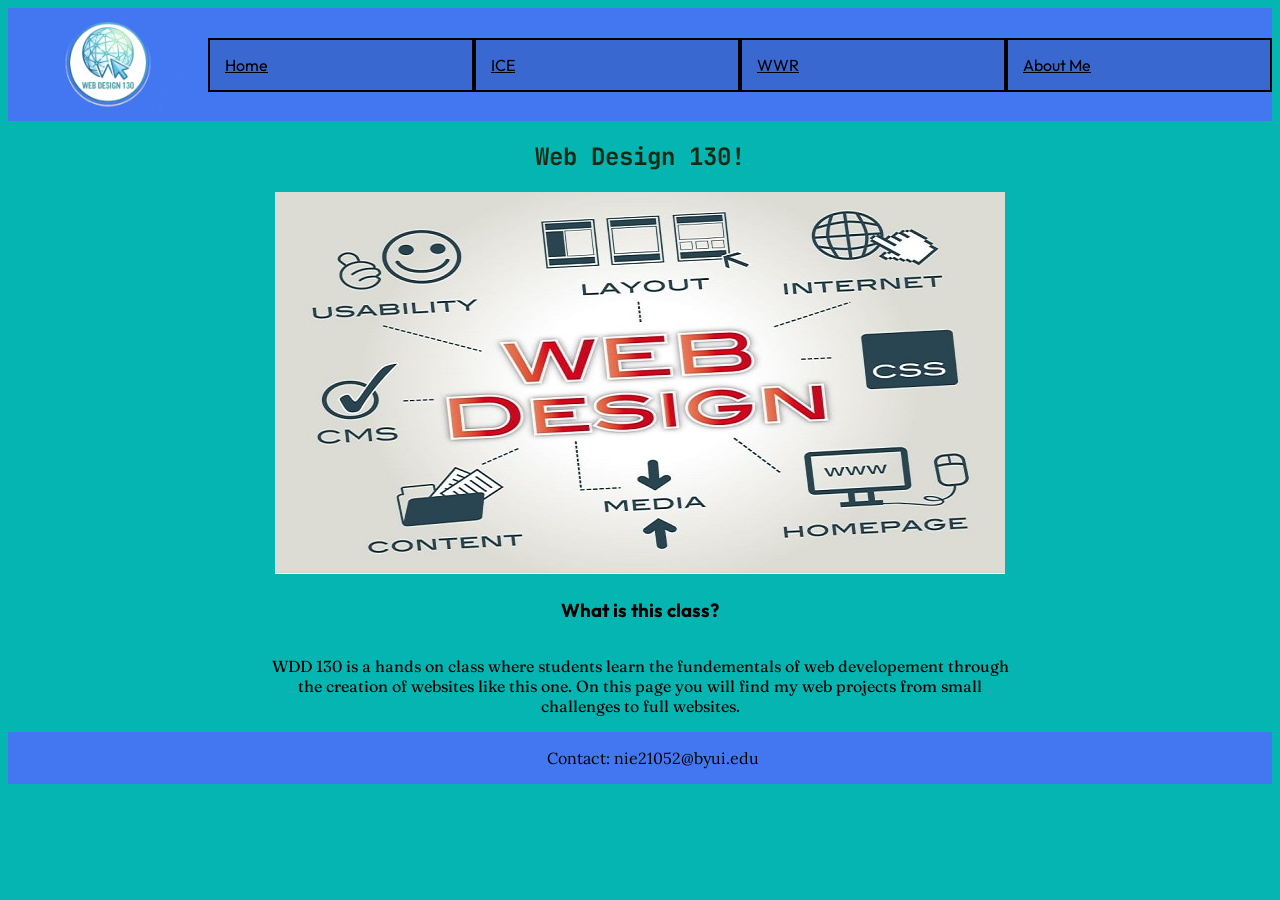
<file: index.html>
<!DOCTYPE html>
<html lang="en">
<head>
    <meta charset="UTF-8">
    <meta name="viewport" content="width=device-width, initial-scale=1.0">
    <title>Portal Page</title>
    <link rel="stylesheet" href="styles/style.css">
</head>
<body>
<div id="content">
    <header>
        <a href="index.html" id="logo_link">
            <img class="logo" src="images/Gemini_Generated_Image_52o63k52o63k52o6.png" alt="Logo">
        </a>
        <nav>
            <a href="index.html" class="nt">Home</a>
            <a href="ice.html" class="nt">ICE</a>
            <a href="wwr" class="nt">WWR</a>
            <a href="about" class="nt">About Me</a>
        </nav>
    </header>
        <div id="hero">
            <section id="hero-msg">
                <h1 class="home-title">Web Design 130!</h1>
            <div id="hero-box">
                <img id="hero-img" src="images/wdd_hero.jpg" alt="informative web design image">
            </div>
        </div>
<main class="home">
    <section class="msg">
        <h3>What is this class?</h3>
        <p id="text1">WDD 130 is a hands on class where students learn the fundementals of web developement through the creation of websites like this one. On this page you will find my web projects from small challenges to full websites.</p>
    </section>
</main> 
<footer>
    <p id="footer">Contact: nie21052@byui.edu</p>
</footer>       
</div> 
</body>
</html>
</file>
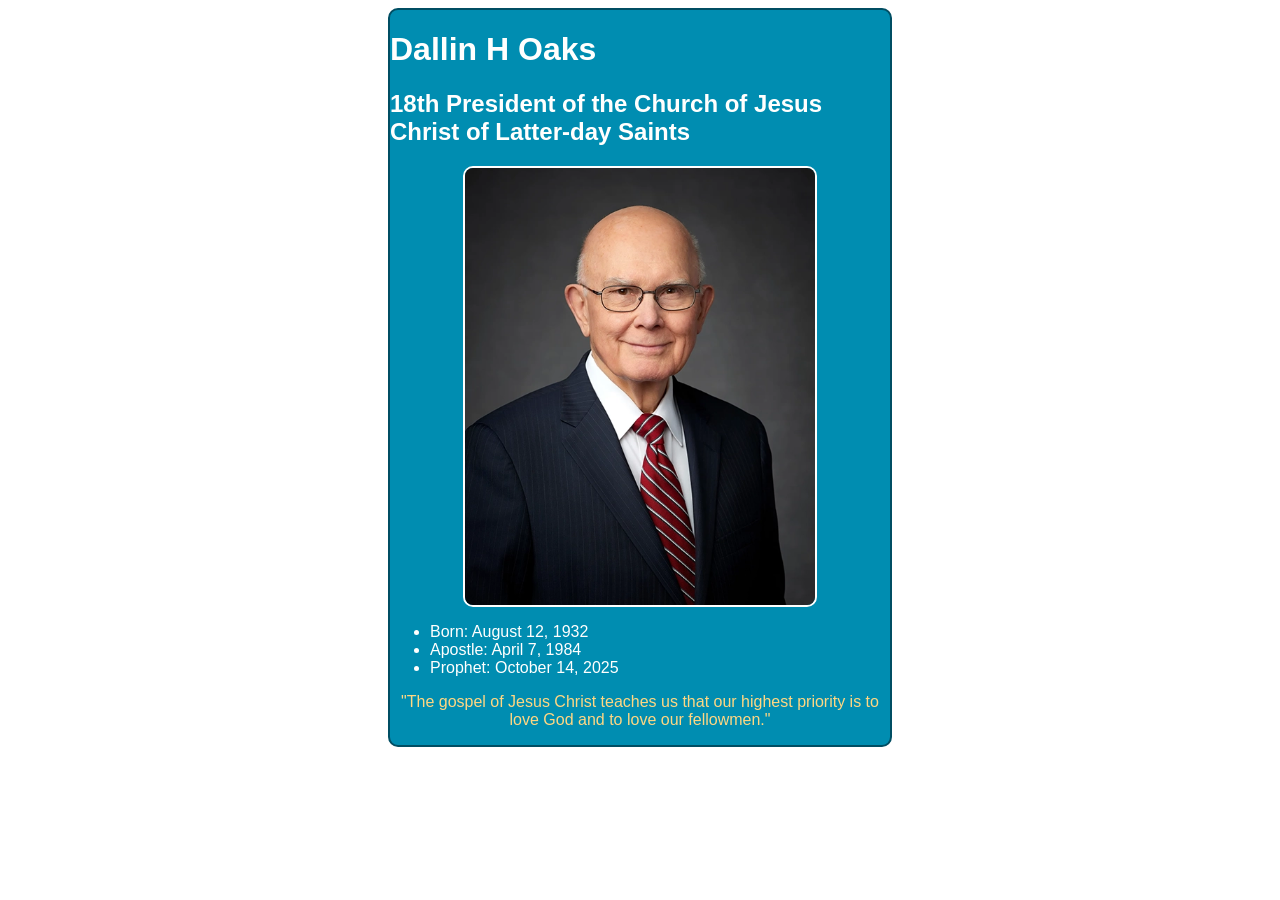
<file: ice/index.html>
<!DOCTYPE html>
<html lang="en">
<head>
    <meta charset="UTF-8">
    <meta name="viewport" content="width=device-width, initial-scale=1.0">
    <title>Prophet Card</title>
    <link rel="stylesheet" href="oaks.css">
</head>
<body>
    <div id="card">
        <h1 class="text1">Dallin H Oaks</h1>
        <h2 class="text2">18th President of the Church of Jesus Christ of Latter-day Saints</h2>
        <img class="prophet" src="dallin_oaks.png" alt="Dallin H Oaks">
        <ul>
            <li>Born: August 12, 1932</li>
            <li>Apostle: April 7, 1984</li>
            <li>Prophet: October 14, 2025</li>

        </ul>
        <p>"The gospel of Jesus Christ teaches us that our highest priority is to love God and to love our fellowmen."</p>
    </div>

</body>
</html>
</file>
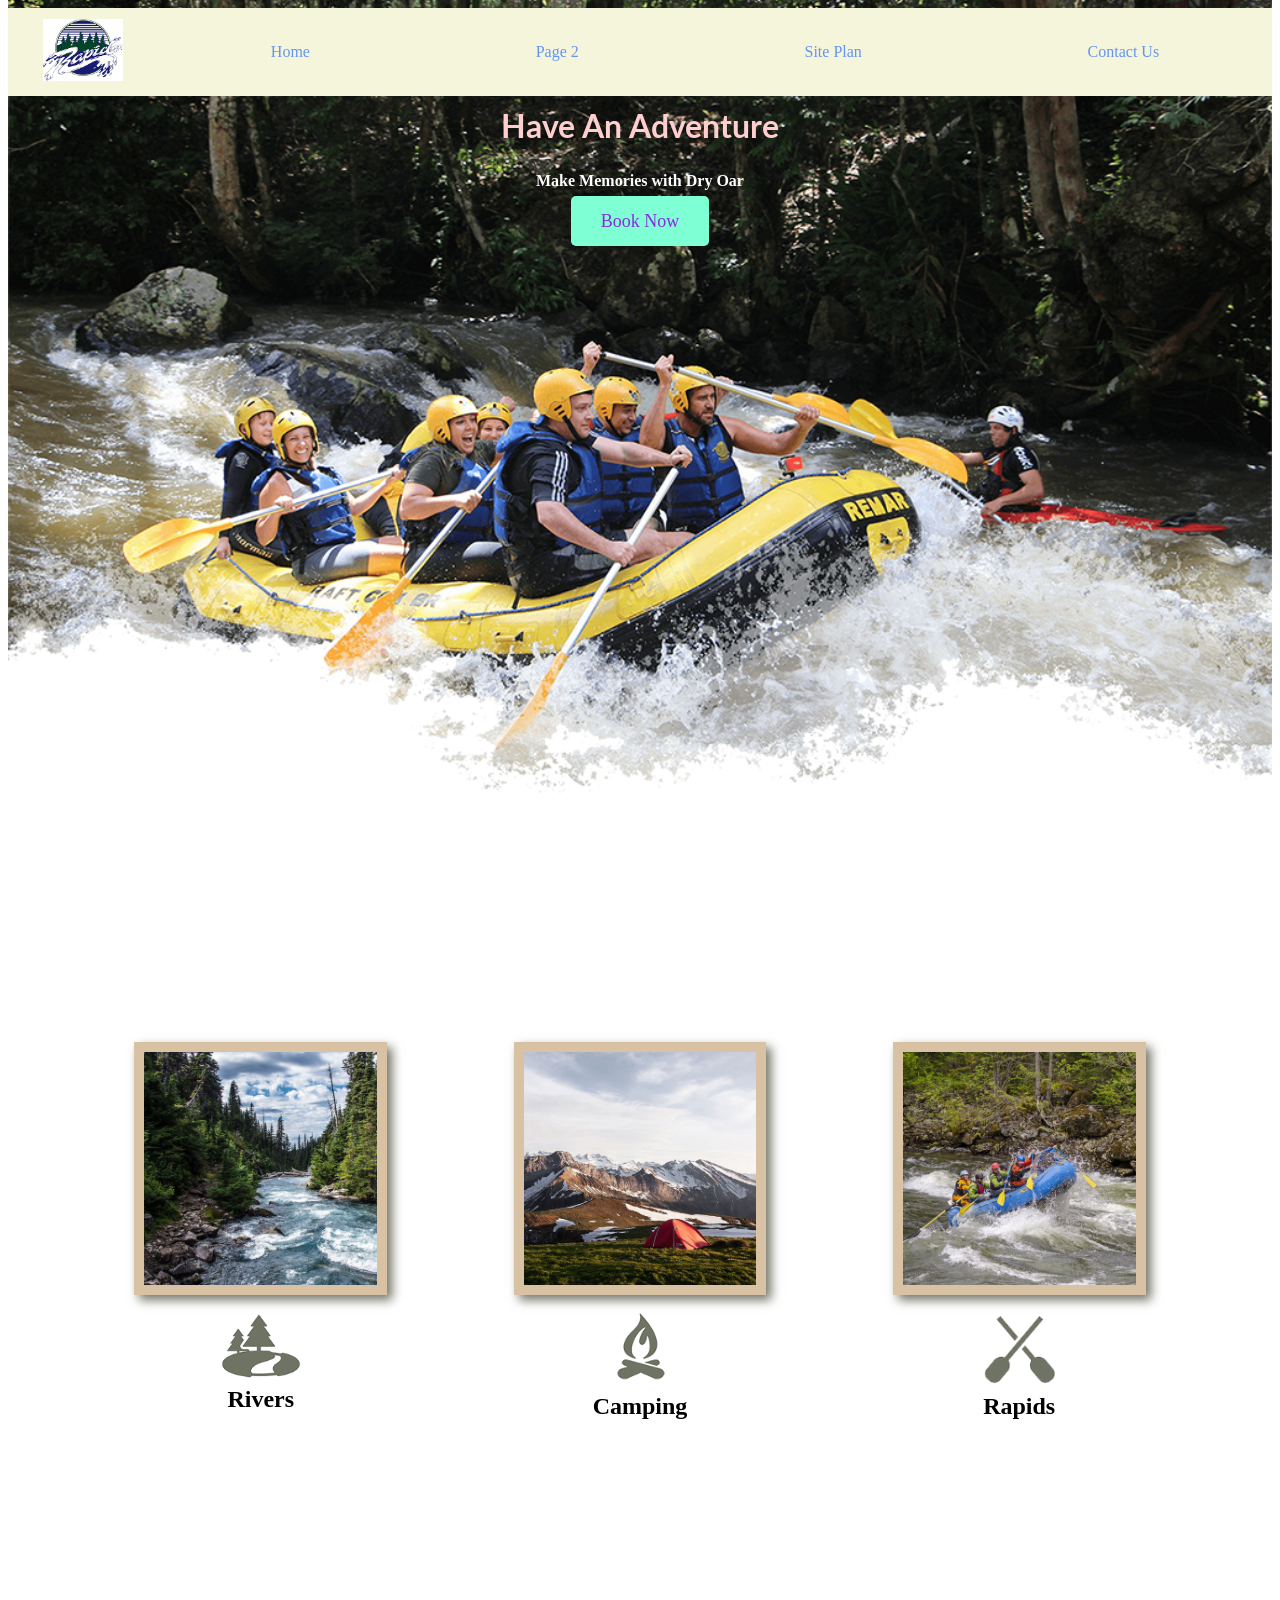
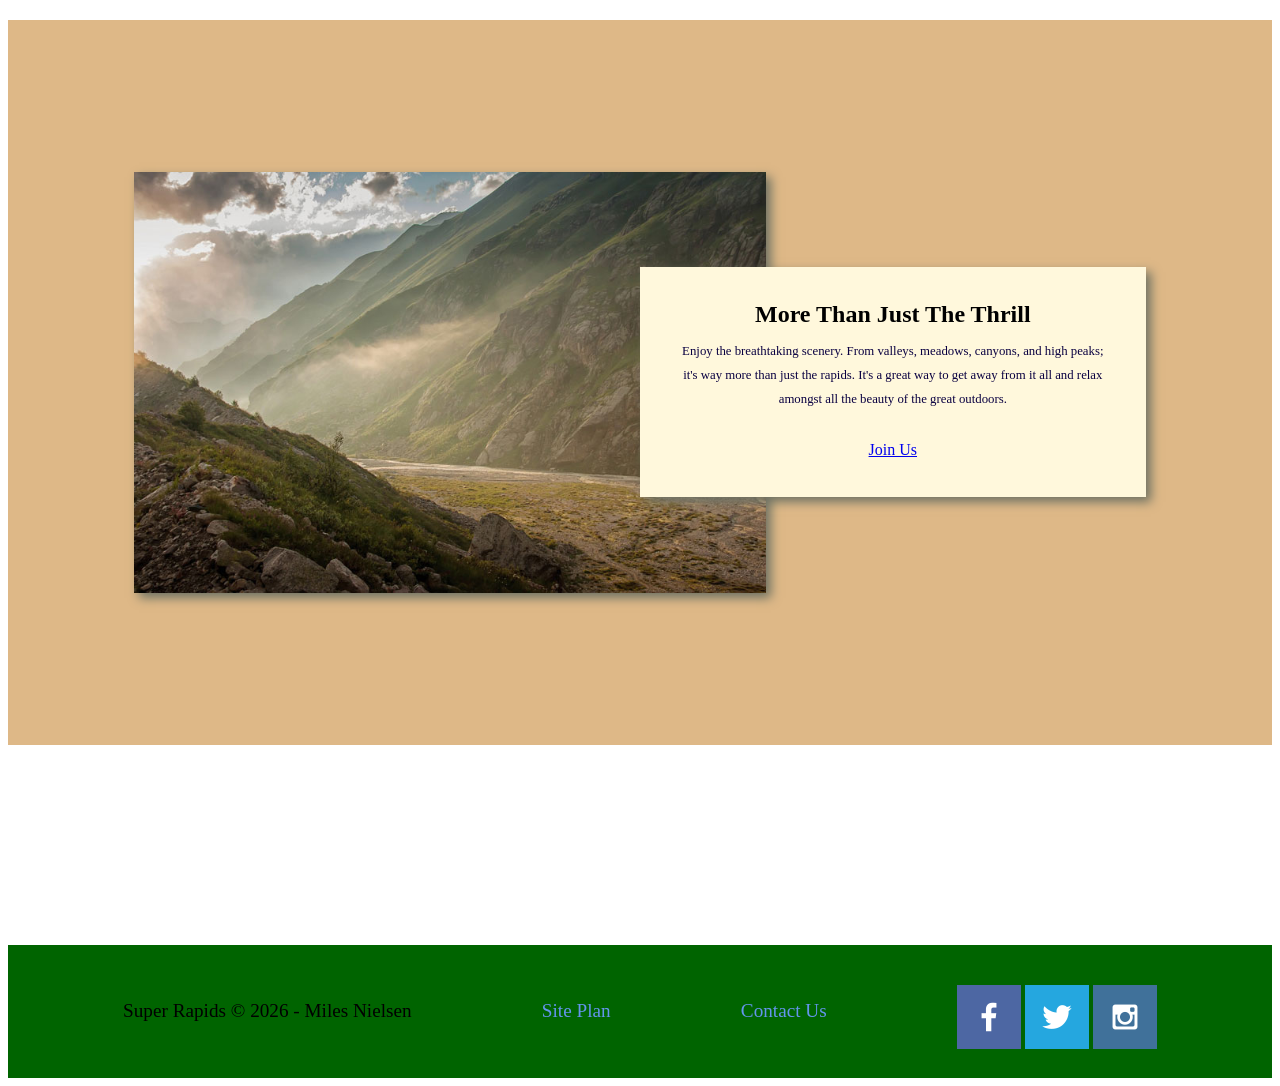
<file: wwr/index.html>
<!DOCTYPE html>
<html lang="en">
<head>
    <meta charset="UTF-8">
    <meta name="viewport" content="width=device-width, initial-scale=1.0">
    <title>Super Rapids | White Water Rafting Rentals | Home </title>
    <link rel="stylesheet" href="styles/style.css">
</head>
<body>
<div id="content">
<header>
    <a href="index.html" id="logo_link">
        <img class="logo" src="images/rapids_logo.jpg" alt="Super Rapids Logo">
    </a>
    <nav>
        <a href="index.html">Home</a>
        <a href="#">Page 2</a>
        <a href="site-plan-rafting.html">Site Plan</a>
        <a href="contactus.html">Contact Us</a>
    </nav>
</header>
 <div id="hero">
    <div id="hero-box">
        <img id="hero-img" src="images/hero.png" alt="People enjoying white water rafting">
    </div>
    <section id="hero-msg">
        <h1 class="home-title">Have An Adventure</h1>
        <h4>Make Memories with Dry Oar </h4>
        <div class='button-box'>
            <a class='book' href="contactus.html">Book Now</a>
        </div>
     </section>
</div>
<main class="home-grid">
    <section class="rivers-card">
        <img class="card-img" src="images/rivers.jpg" alt="river in forest">
        <img class="icon" src="images/river_icon.png" alt="river icon">
        <h2>Rivers</h2>
    </section>
    <section class="camping-card">
        <img class="card-img" src="images/camping.jpg" alt="tent in mountains">
        <img class="icon" src="images/fire_icon.png" alt="fire icon">
        <h2>Camping</h2>
    </section>
    <section class="rapids-card">
        <img class="card-img" src="images/rapids.jpg" alt="rafting boat">
        <img class="icon" src="images/oars.png" alt="oars icon">
        <h2>Rapids</h2>
    </section>
    <div id="background"></div>
    <img class="mountains" src="images/mountains.jpg" alt="Misty mountains">
    <section class="msg">
        <h2>More Than Just The Thrill</h2>
        <p>Enjoy the breathtaking scenery. From valleys, meadows, canyons, and high peaks; it's way more than just the rapids. It's a great way to get away from it all and relax amongst all the beauty of the great outdoors. </p>
        <a class='join' href="rivers.html">Join Us</a>
    </section>
</main>
<footer>
    <p>Super Rapids &copy; 2026 - Miles Nielsen</p>
    <p><a href="site-plan-rafting.html">Site Plan</a></p>
    <p><a href="contactus.html">Contact Us</a></p>
    <div class="social">
        <a href="https://facebook.com" target="_blank">
            <img src="images/facebook.png" alt="fb icon">
        </a>
        <a href="https://twitter.com" target="_blank">
            <img src="images/twitter.png" alt="twitter icon">
        </a>
        <a href="https://instagram.com" target="_blank">
            <img src="images/instagram.png" alt="instagram icon">
        </a>
    </div>
</footer>
</div>
</body>
</html>
</file>
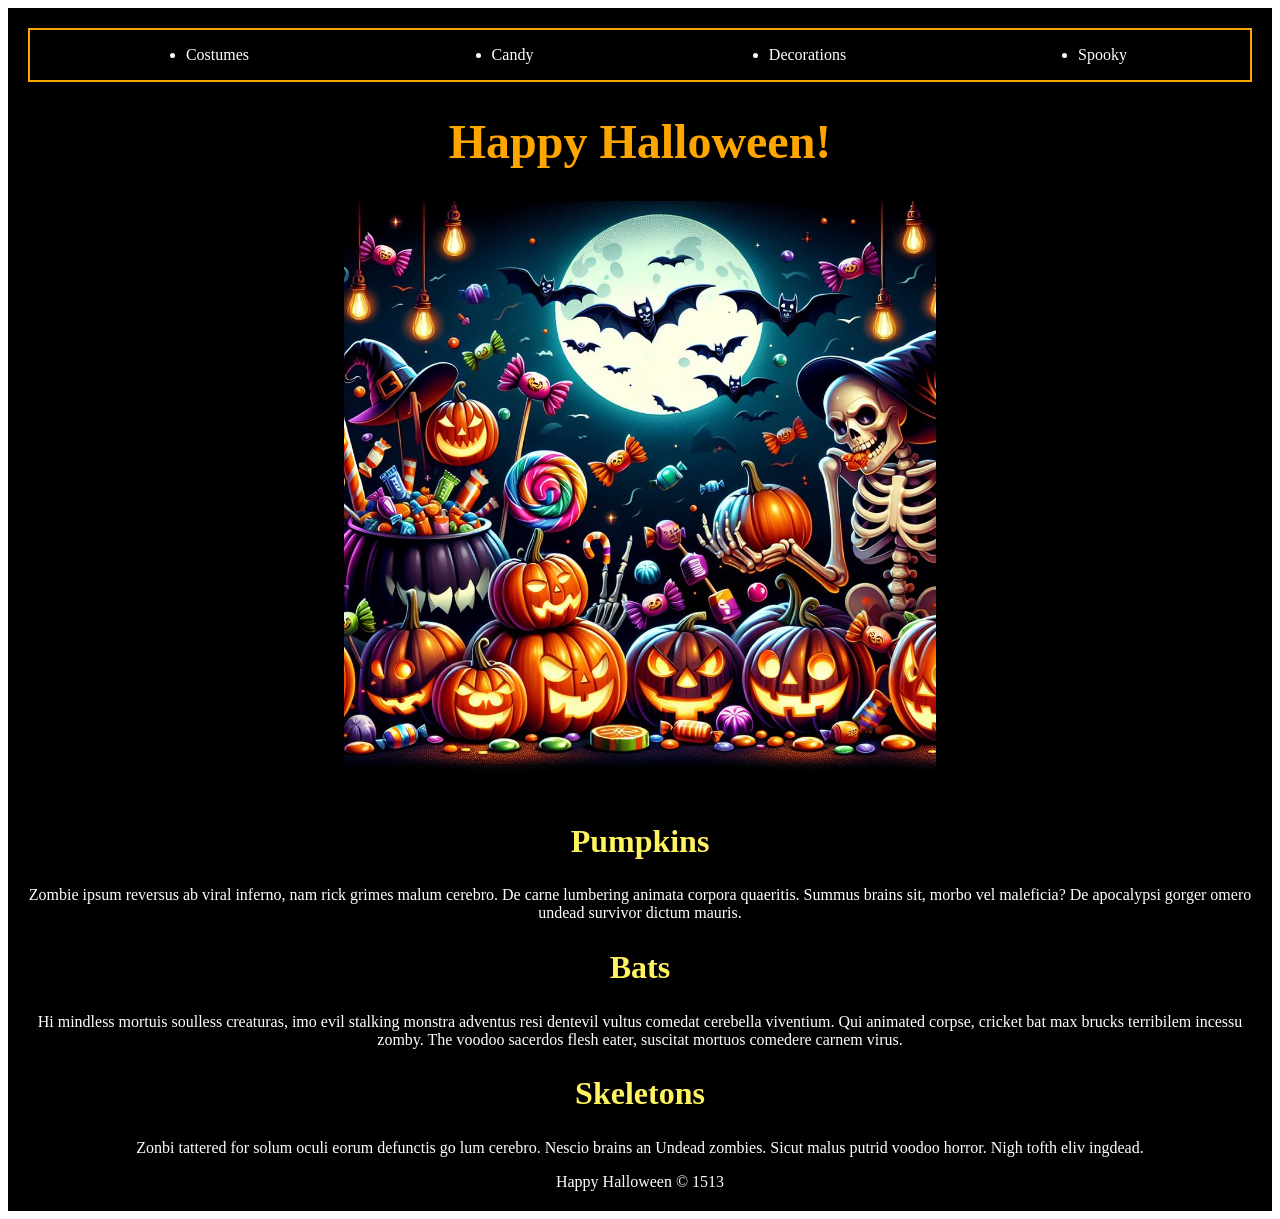
<file: ice/halloween/index.html>
<!-- For this activity you are not allowed to change
 the HTML code, only the CSS -->

<!DOCTYPE html>
<html lang="en">

<head>
    <meta charset="UTF-8">
    <meta name="viewport" content="width=device-width, initial-scale=1.0">
    <title>Halloween Page</title>
    <link rel="stylesheet" href="styles/styles.css">
</head>

<body>
    <div id="wrapper">
        <header>
            <nav>
                <ul>
                    <li>Costumes</li>
                    <li>Candy</li>
                    <li>Decorations</li>
                    <li>Spooky</li>
                </ul>
            </nav>
        </header>
        <main>
            <h1>Happy Halloween!</h1>
            <img src="images/halloween.png">
            <section>
                <h2>Pumpkins</h2>
                <p>Zombie ipsum reversus ab viral inferno, nam rick grimes
                    malum cerebro. De carne lumbering animata corpora quaeritis.
                    Summus brains sit​​, morbo vel maleficia? De apocalypsi gorger
                    omero undead survivor dictum mauris. </p>
            </section>
            <section>
                <h2>Bats</h2>
                <p>Hi mindless mortuis soulless
                    creaturas, imo evil stalking monstra adventus resi dentevil vultus
                    comedat cerebella viventium. Qui animated corpse, cricket bat max
                    brucks terribilem incessu zomby. The voodoo sacerdos flesh eater,
                    suscitat mortuos comedere carnem virus.</p>
            </section>
            <section>
                <h2>Skeletons</h2>
                <p>Zonbi tattered for solum oculi
                    eorum defunctis go lum cerebro. Nescio brains an Undead zombies. Sicut
                    malus putrid voodoo horror. Nigh tofth eliv ingdead.</p>
            </section>
        </main>
        <footer>
            Happy Halloween &copy; 1513
        </footer>
    </div>
</body>

</html>
</file>
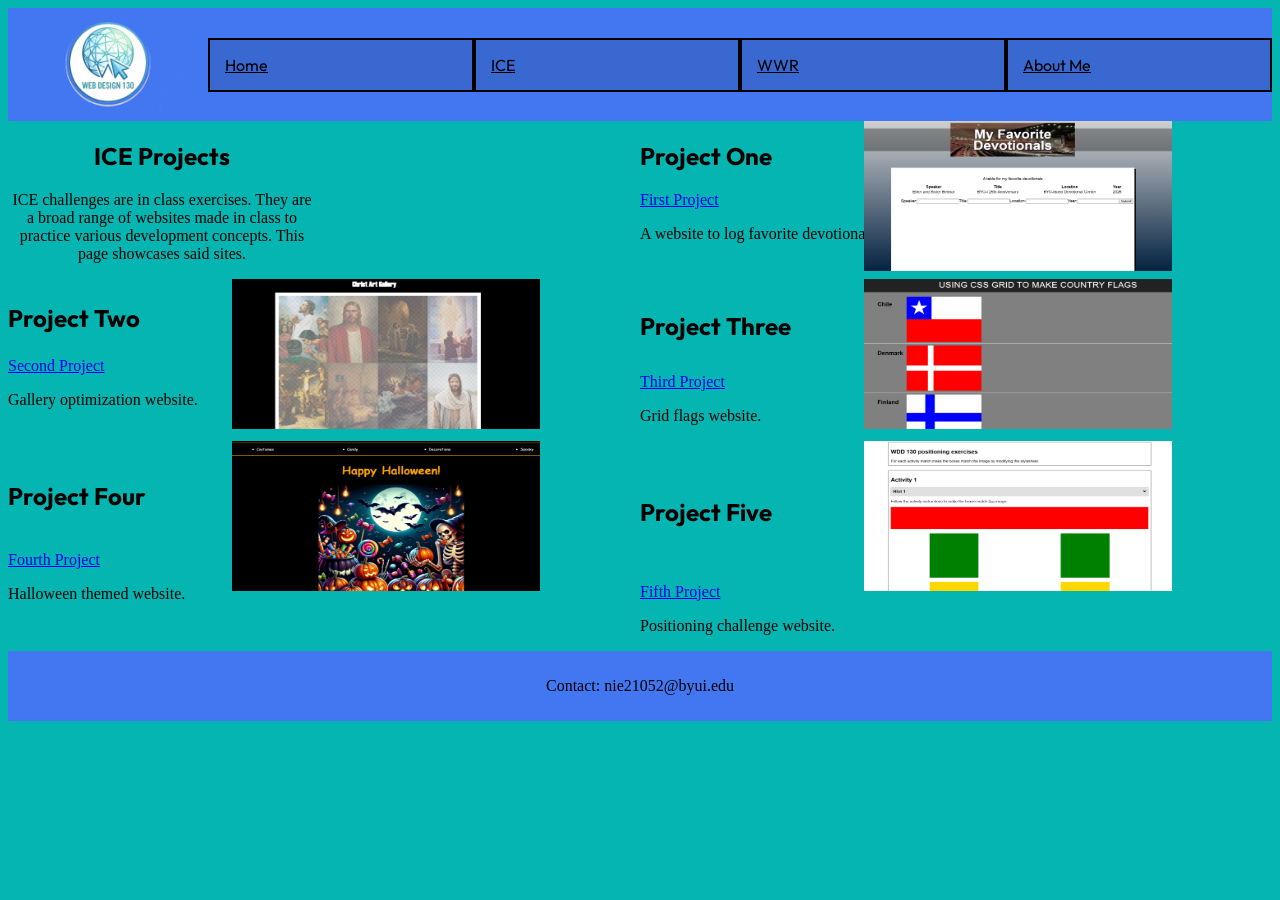
<file: ice.html>
<!DOCTYPE html>
<html lang="en">
<head>
    <meta charset="UTF-8">
    <meta name="viewport" content="width=device-width, initial-scale=1.0">
    <title>Portal Page</title>
    <link rel="stylesheet" href="styles/ice_style.css">
</head>
<body>
<div id="content">
    <header>
        <a href="index.html" id="logo_link">
            <img class="logo" src="images/Gemini_Generated_Image_52o63k52o63k52o6.png" alt="Logo">
        </a>
        <nav>
            <a href="index.html" class="nt">Home</a>
            <a href="ice" class="nt">ICE</a>
            <a href="wwr" class="nt">WWR</a>
            <a href="about" class="nt">About Me</a>
        </nav>
    </header>
      
<main class="page-content">
    <section class="page-card">
        <div class="s1">
            <h1 class="ice-title">ICE Projects</h1>
            <p id="ice-description">ICE challenges are in class exercises. They are a broad range of websites made in class to practice various development concepts. This page showcases said sites.</p>
        </div>
    </section>
    <section class="page-card">
        <div class="page-info">        
            <h2>Project One</h2>
            <a href="ice/favorite_devo/favdevo.html">First Project</a>
            <p>A website to log favorite devotionals.</p>
        </div>
        <img class="project-images" src="images/devotionals.png" alt="Project One Image">
    </section>
    <section class="page-card">
        <div class="page-info">
            <h3>Project Two</h3>
            <a href="ice/gallery/gallery.html">Second Project</a>
            <p>Gallery optimization website.</p>
        </div>
        <img class="project-images" src="images/gallery.png" alt="Project Two Image">
    </section>
    <section class="page-card">
        <div class="page-info">
            <h4>Project Three</h4>
            <a href="ice/grid_flags/flags.html">Third Project</a>
            <p>Grid flags website.</p>
        </div>
        <img class="project-images" src="images/flags.png" alt="Project Three Image">
    </section>
    <section class="page-card">
        <div class="page-info">
            <h5>Project Four</h5>
            <a href="ice/halloween/index.html">Fourth Project</a>
            <p>Halloween themed website.</p>
        </div>
        <img class="project-images" src="images/halloween.png" alt="Project Four Image">
    </section>
    <section class="page-card">
        <div class="page-info">
            <h6>Project Five</h6>
            <a href="ice/positioning/positioning.html">Fifth Project</a>
            <p>Positioning challenge website.</p>
        </div>
        <img class="project-images" src="images/positioning.png" alt="Project Five Image">
    </section>
</main> 
<footer>
    <p id="footer">Contact: nie21052@byui.edu</p>
</footer>
</div> 
</body>
</html>
</file>
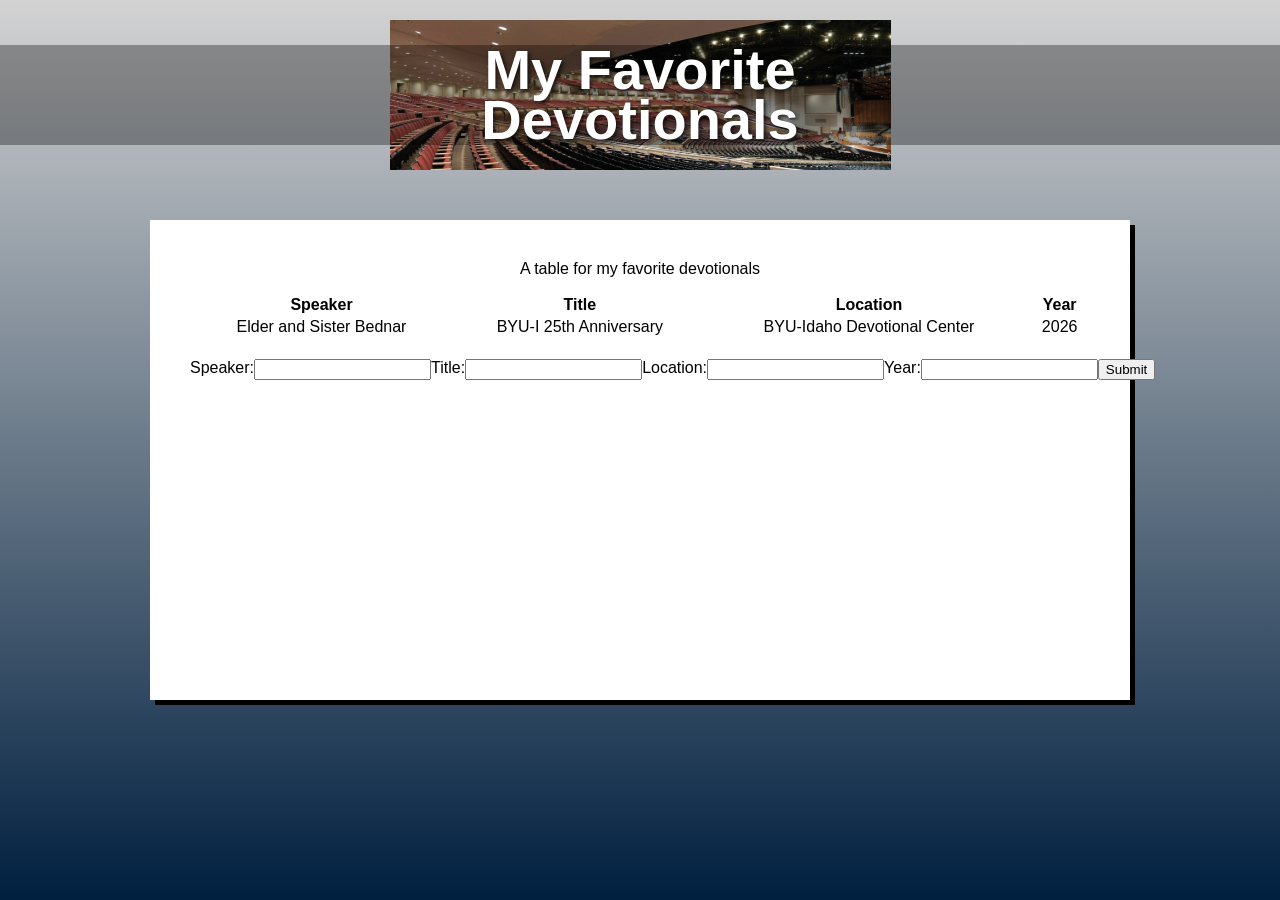
<file: ice/favorite_devo/favdevo.html>
<!DOCTYPE html>
<html lang="en">
<head>
  <meta charset="UTF-8" />
  <meta name="viewport" content="width=device-width, initial-scale=1.0"/>
  <title>My Favorite Devotionals</title>
  <link rel="stylesheet" href="styles/styles.css" />
</head>
<body>
  <div class="container">
    <header class="header">
      <div class="header-image">
        <h1>My Favorite<br>Devotionals</h1>
      </div>
    </header>
    <main>
      <div class="content-box">
        <!-- Add your devotional content here -->
         A table for my favorite devotionals
         <table style="width:100%">
           <tr>
             <th>Speaker</th>
             <th>Title</th>
             <th>Location</th>
             <th>Year</th>
           </tr>
           <tr>
             <td>Elder and Sister Bednar</td>
             <td>BYU-I 25th Anniversary</td>
             <td>BYU-Idaho Devotional Center</td>
             <td>2026</td>
           </tr>
         </table>
         <form action="#">
          <label for="speaker">Speaker:</label>
          <input type="text" id="speaker" name="speaker" required>

          <label for="title">Title:</label>
          <input type="text" id="title" name="title" required>

          <label for="location">Location:</label>
          <input type="text" id="location" name="location" required>

          <label for="year">Year:</label>
          <input type="number" id="year" name="year" required>

          <input type="submit" value="Submit">
         </form>
      </div>
    </main>
  </div>
</body>
</html>
</file>
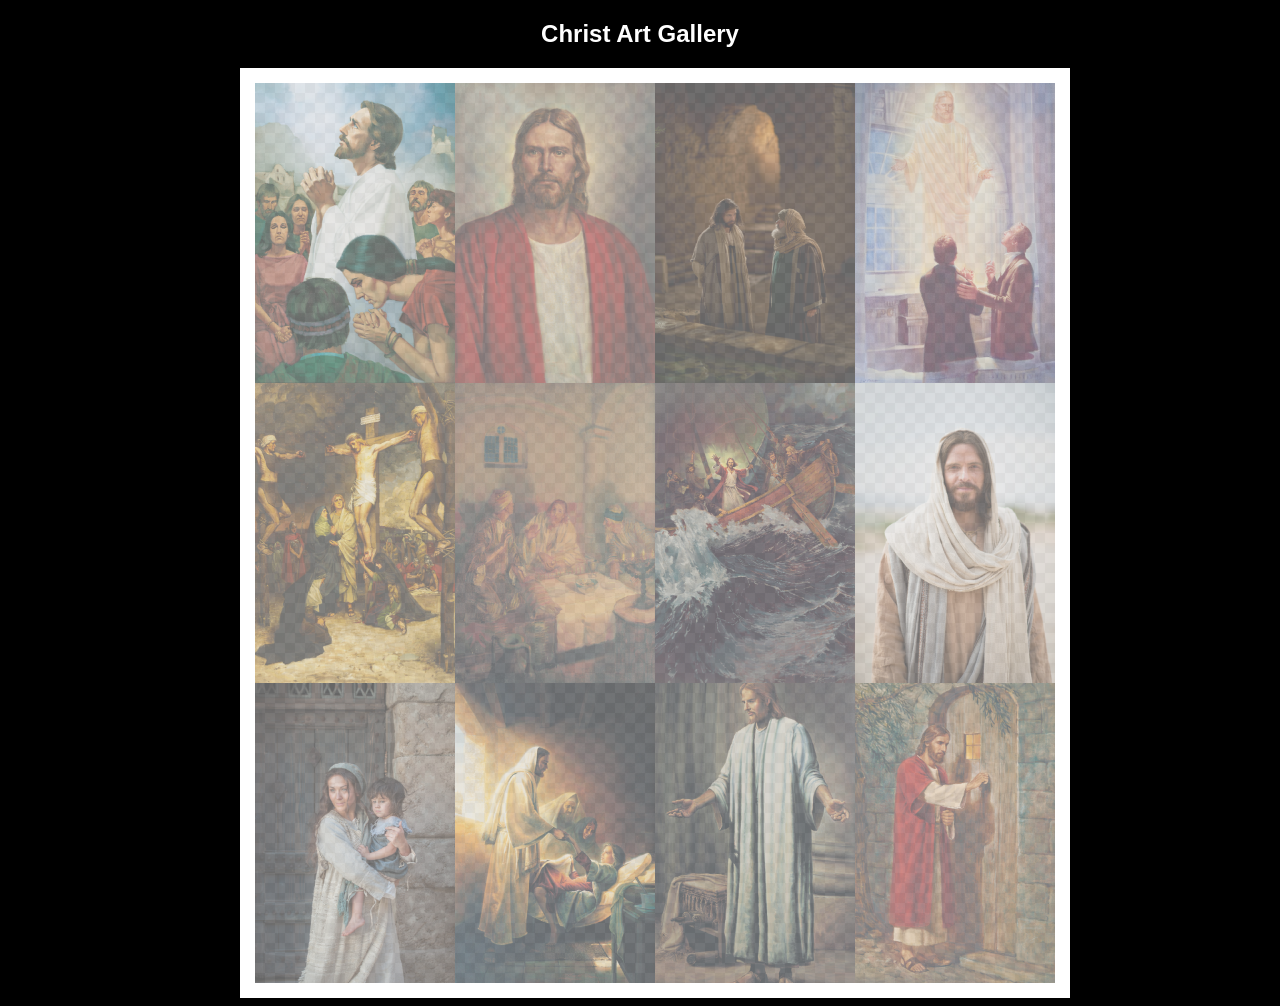
<file: ice/gallery/gallery.html>
<!DOCTYPE html>
<html lang="en">
<head>
    <meta charset="UTF-8">
    <meta name="viewport" content="width=device-width, initial-scale=1.0">
    <title>Images of Christ</title>
    <style>
        body {
            background: black;
        }
        #wrapper{
            width: 800px;
            margin: 0 auto;
        }
        nav {
            color: white;
            text-align: center;
            font-family: Haettenschweiler, 'Arial Narrow Bold', sans-serif;
        }
        #gallery{
            display: grid;
            grid-template-columns: 200px 200px 200px 200px;
            border: 15px solid rgb(255, 255, 255);
            width: 100%;
            background-color: #ddd;
            background-image:
                linear-gradient(45deg, #ccc 26%, transparent 26%), 
                linear-gradient(135deg, #ccc 26%, transparent 26%),
                linear-gradient(45deg, transparent 75%, #ccc 75%),
                linear-gradient(135deg, transparent 75%, #ccc 75%);
            background-size: 20px 20px; /* Must be a square */
            background-position: 0 0, 10px 0, 10px -10px, 0px 10px; 
            
        }
        #gallery a {
            cursor: url('images/christus.png'), pointer;
        }
        #gallery img {
            width: 200px;
            height: 300px;
            opacity:50%;
            display:block;
        }
        #gallery img:hover{
            opacity: 100%;
        }
    </style>
</head>
<body>
    <div id="wrapper">
        <nav>
            <h1>Christ Art Gallery</h1>
        </nav>
        <main>
            <div id="gallery">
                <a href="images/big/img1.png"><img src="images/small/img1.png" alt="huge file size" ></a>
                <a href="images/big/img2.png"><img src="images/small/img2.png" alt="huge file size" ></a>
                <a href="images/big/img3.png"><img src="images/small/img3.png" alt="huge file size" ></a>
                <a href="images/big/img4.png"><img src="images/small/img4.png" alt="huge file size" ></a>
                <a href="images/big/img5.png"><img src="images/small/img5.png" alt="huge file size" ></a>
                <a href="images/big/img6.png"><img src="images/small/img6.png" alt="huge file size" ></a>
                <a href="images/big/img7.png"><img src="images/small/img7.png" alt="huge file size" ></a>
                <a href="images/big/img8.png"><img src="images/small/img8.png" alt="huge file size" ></a>
                <a href="images/big/img9.png"><img src="images/small/img9.png" alt="huge file size" ></a>
                <a href="images/big/img10.png"><img src="images/small/img10.png" alt="huge file size" ></a>
                <a href="images/big/img11.png"><img src="images/small/img11.png" alt="huge file size" ></a>
                <a href="images/big/img12.png"><img src="images/small/img12.png" alt="huge file size" ></a>
            </div>
        </main>
    </div>
</body>
</html>
</file>
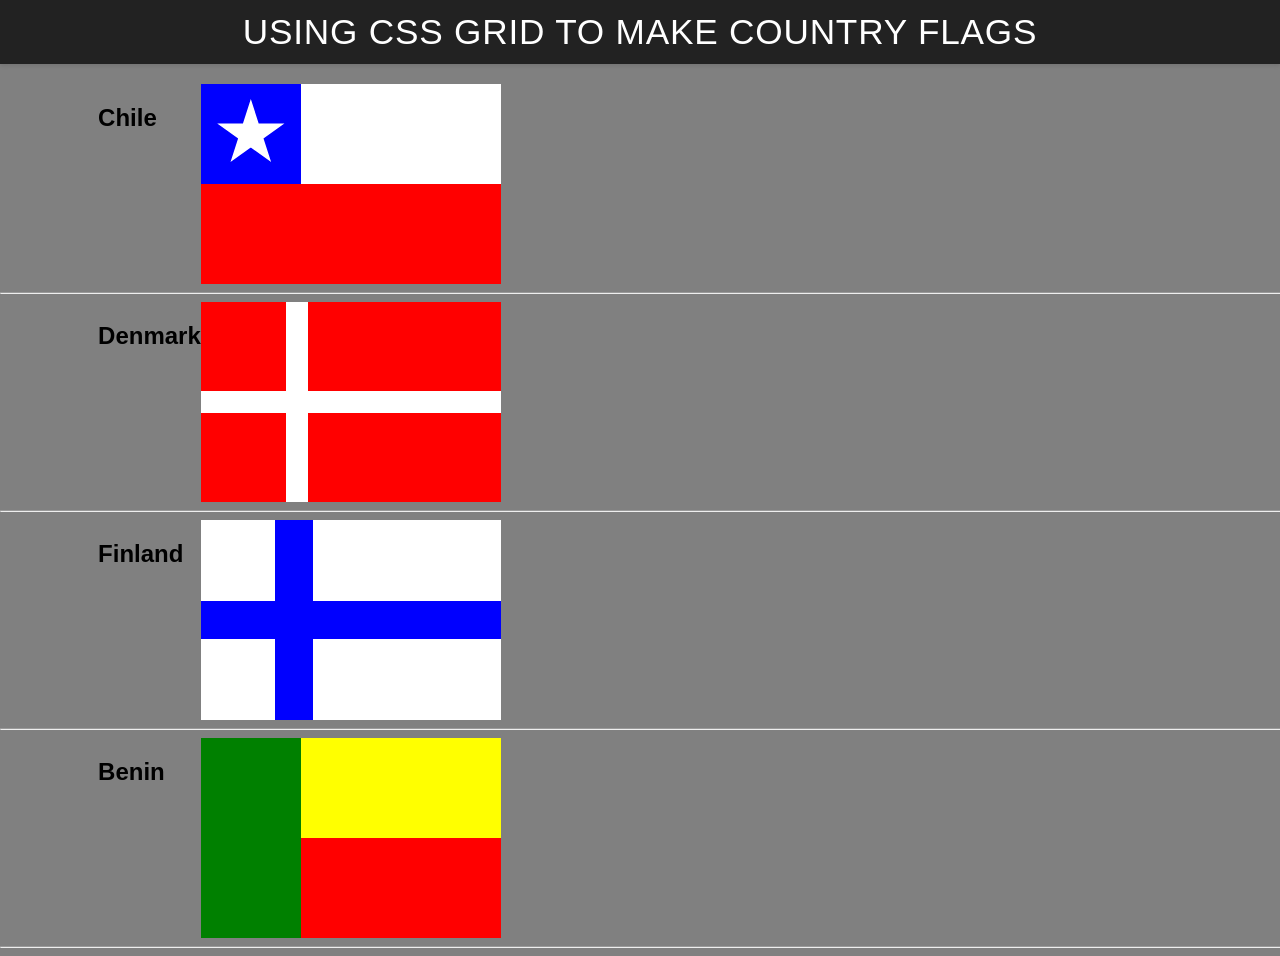
<file: ice/grid_flags/flags.html>
<!DOCTYPE html>
<html lang="en">

<head>
    <meta charset="UTF-8">
    <meta name="viewport" content="width=device-width, initial-scale=1.0">
    <title>Flag</title>
    <style>
        body {
            margin: 0;
            font-family: 'Helvetica Neue', sans-serif;
            background-color: gray;
        }

        header {
            background-color: #222;
            color: #fff;
            padding: 0.75rem 1.5rem;
            display: flex;
            align-items: center;
            justify-content: center;
            font-size: 1.1rem;
            letter-spacing: 0.05rem;
            text-transform: uppercase;
            box-shadow: 0 2px 4px rgba(0, 0, 0, 0.1);
        }

        header h1 {
            margin: 0;
            font-weight: 400;
        }
        main {
            display: grid;
            grid-template-columns: .1fr .1fr 1fr .1fr;
            margin-top: 20px;
        }
        hr {
            width: 100%;
            grid-column: 1 / 5;
        }
        h2 {
            grid-column: 2/3;
        }

        #blue {
            background: blue;
            grid-column: 1 / 2;
            display: grid;
            align-items: center;
            justify-items: center;
        }

        #white {
            background: white;
            grid-column: 2 / 4;
        }

        #red {
            background: red;
            grid-column: 1 / 4;
        }

        #chile {
            display: grid;
            grid-template-columns: 1fr 1fr 1fr;
            grid-template-rows: 1fr 1fr;
            height: 200px;
            width: 300px;
        }

        .star {
            width: 70px;
            aspect-ratio: 1;
            background: white;
            clip-path: polygon(50% 0, 79% 90%, 2% 35%, 98% 35%, 21% 90%);
        }

        #denmark {
            display: grid;
            grid-template-columns: 1fr 1fr 1fr;
            height: 200px;
            width: 300px;
            gap: 22px;
            background: white;
        }
        #dred1 {
            background: red;
            grid-column: 1 / 2;
        }
        #dred2 {
            background: red;
            grid-column: 2 / 4;
        }
        #dred3 {
            background:red;
            grid-column: 1 / 2;
            grid-row: 2 / 3;
        }
        #dred4 {
            background: red;
            grid-column: 2 / 4;
            grid-row: 2 / 3;
        }
        #finland {
            display: grid;
            grid-template-columns: 1fr 1fr 1fr;
            height: 200px;
            width: 300px;
            gap: 38px;
            background: blue;
        }
        #fwhite1 {
            background: white;
            grid-column: 1 / 2;
        }
        #fwhite2 {
            background: white;
            grid-column: 2 / 4;
        }
        #fwhite3 {
            background: white;
            grid-column: 1 / 2;
            grid-row: 2 / 3;
        }
        #fwhite4 {
            background: white;
            grid-column: 2 / 4;
            grid-row: 2 / 3;
        }
        #benin {
            display: grid;
            grid-template-columns: 1fr 1fr 1fr;
            height: 200px;
            width: 300px;
        }
        #bgreen {
            background: green;
            grid-column: 1 / 2;
            grid-row: 1 / 3;
        }
        #byellow {
            background: yellow;
            grid-column: 2 / 4;
            grid-row: 1 / 2;
        }
        #bred {
            background: red;
            grid-column: 2 / 4;
            grid-row: 2 / 3;
        }
    </style>
</head>

<body>
    <header>
        <h1>Using CSS Grid to make Country Flags</h1>
    </header>
    <main>
        <h2>Chile</h2>
        <div id="chile">
            <div id="blue">
                <div class="star"></div>
            </div>
            <div id="white"></div>
            <div id="red"></div>
        </div>
        <hr>

        <h2>Denmark</h2>
        <div id="denmark">
            <div id="dred1"></div>
            <div id="dred2"></div>
            <div id="dred3"></div>
            <div id="dred4"></div>
        </div>
        <hr>

        <h2>Finland</h2>
        <div id="finland">
            <div id="fwhite1"></div>
            <div id="fwhite2"></div>
            <div id="fwhite3"></div>
            <div id="fwhite4"></div>
        </div>
        <hr>

        <h2>Benin</h2>
        <div id="benin">
            <div id="bgreen"></div>
            <div id="byellow"></div>
            <div id="bred"></div>
        </div>
        <hr>
    </main>
</body>

</html>
</file>
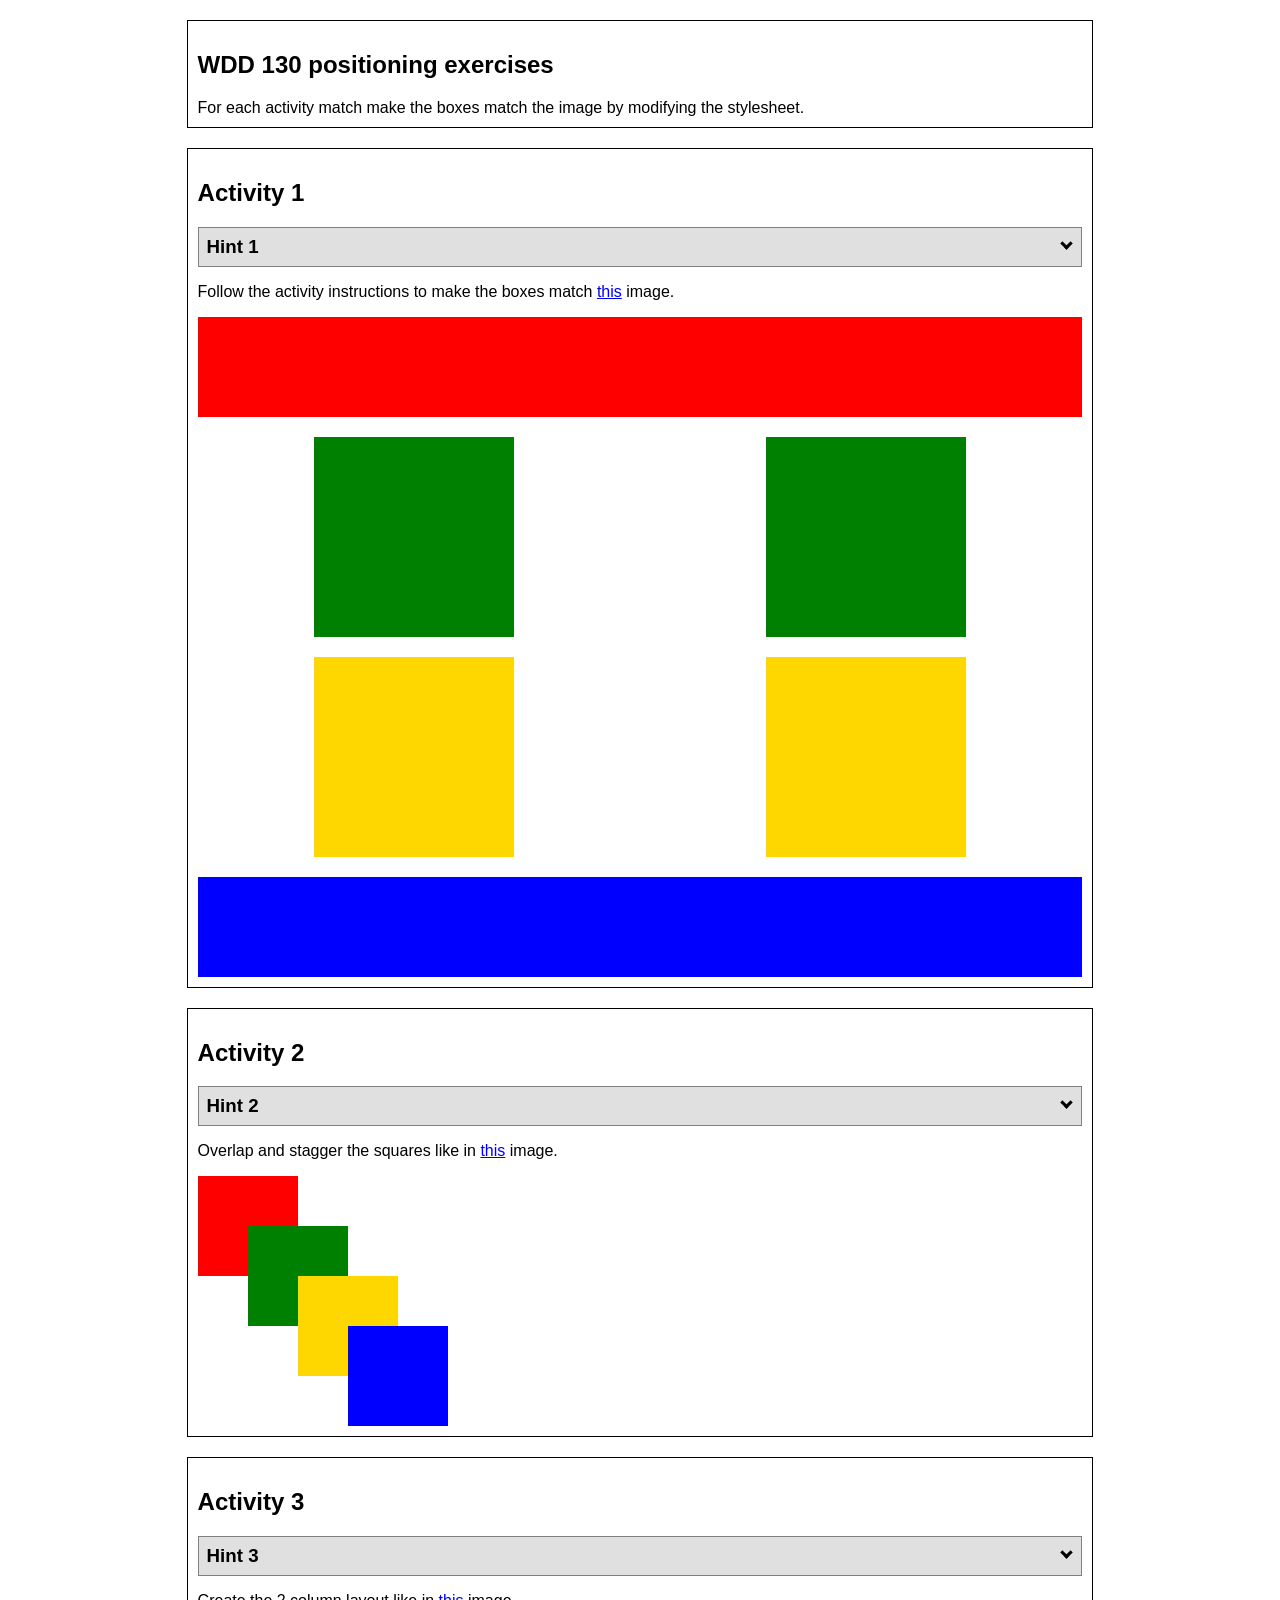
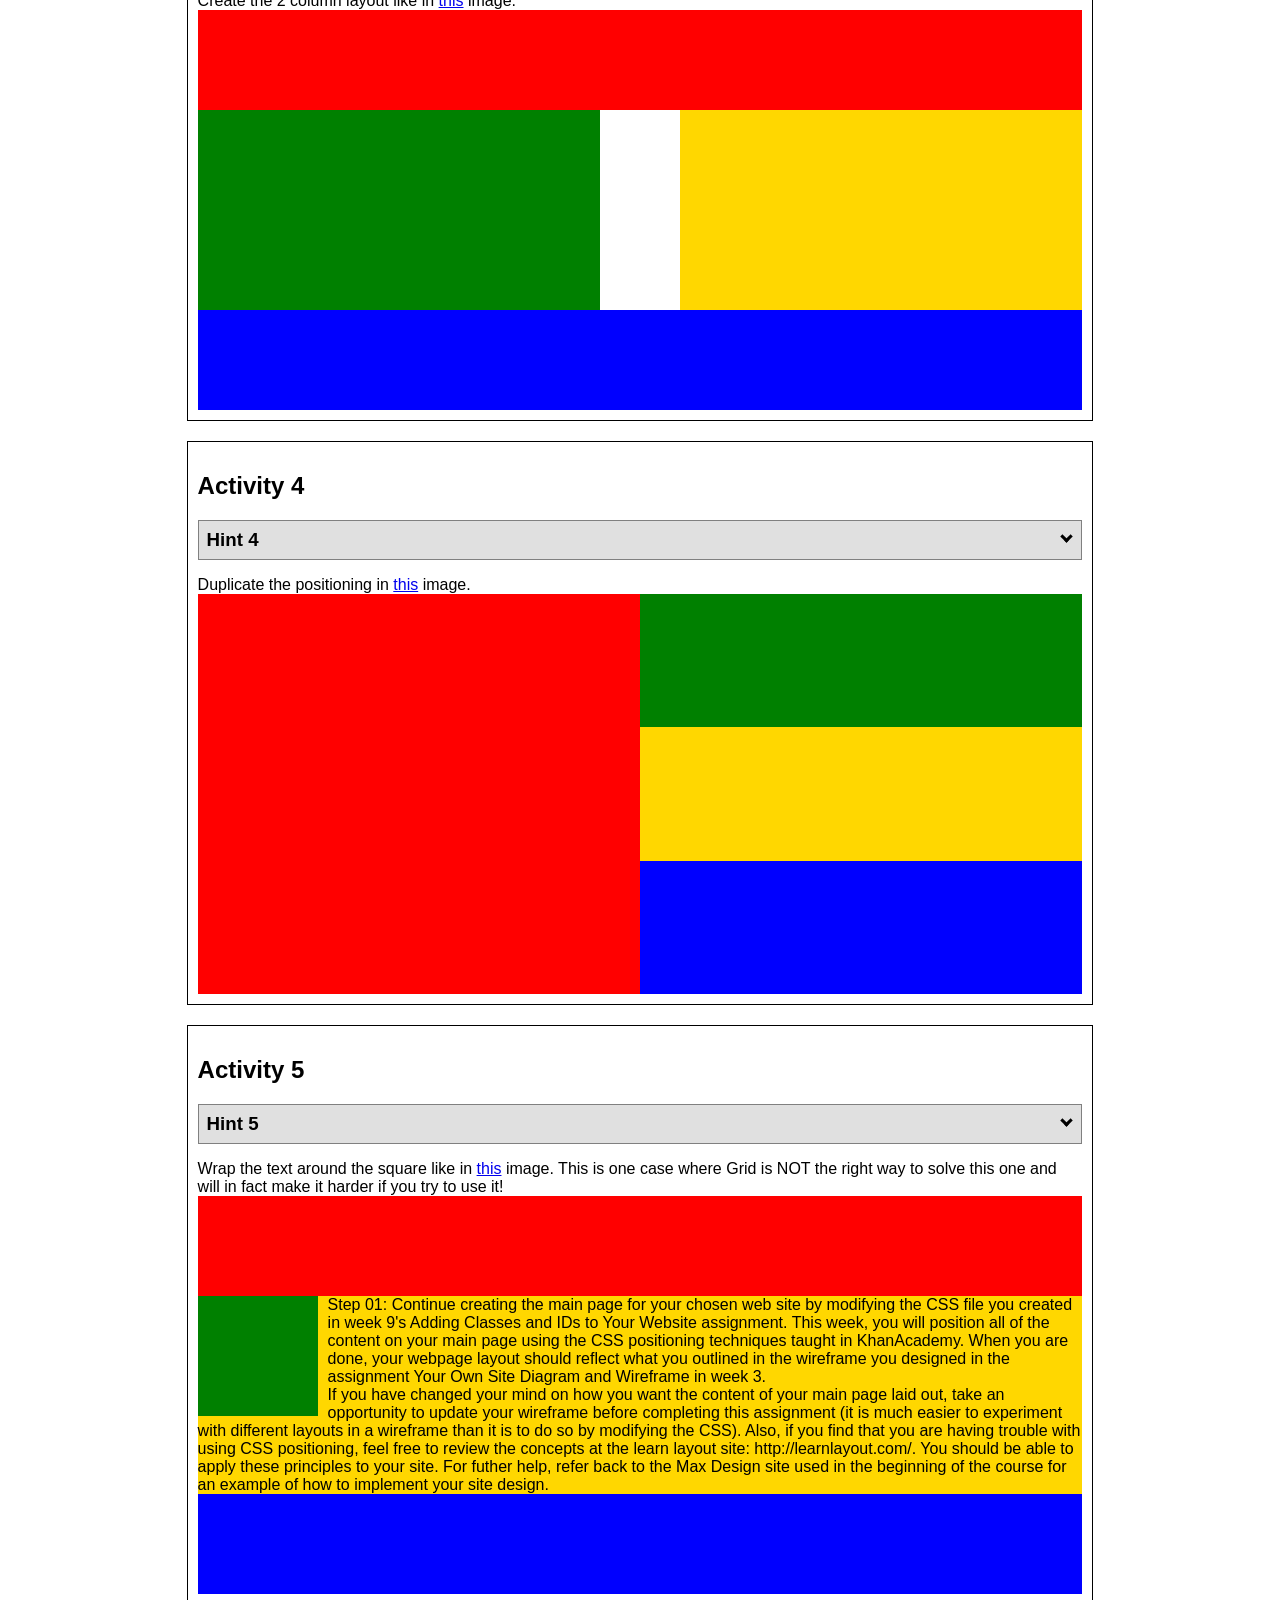
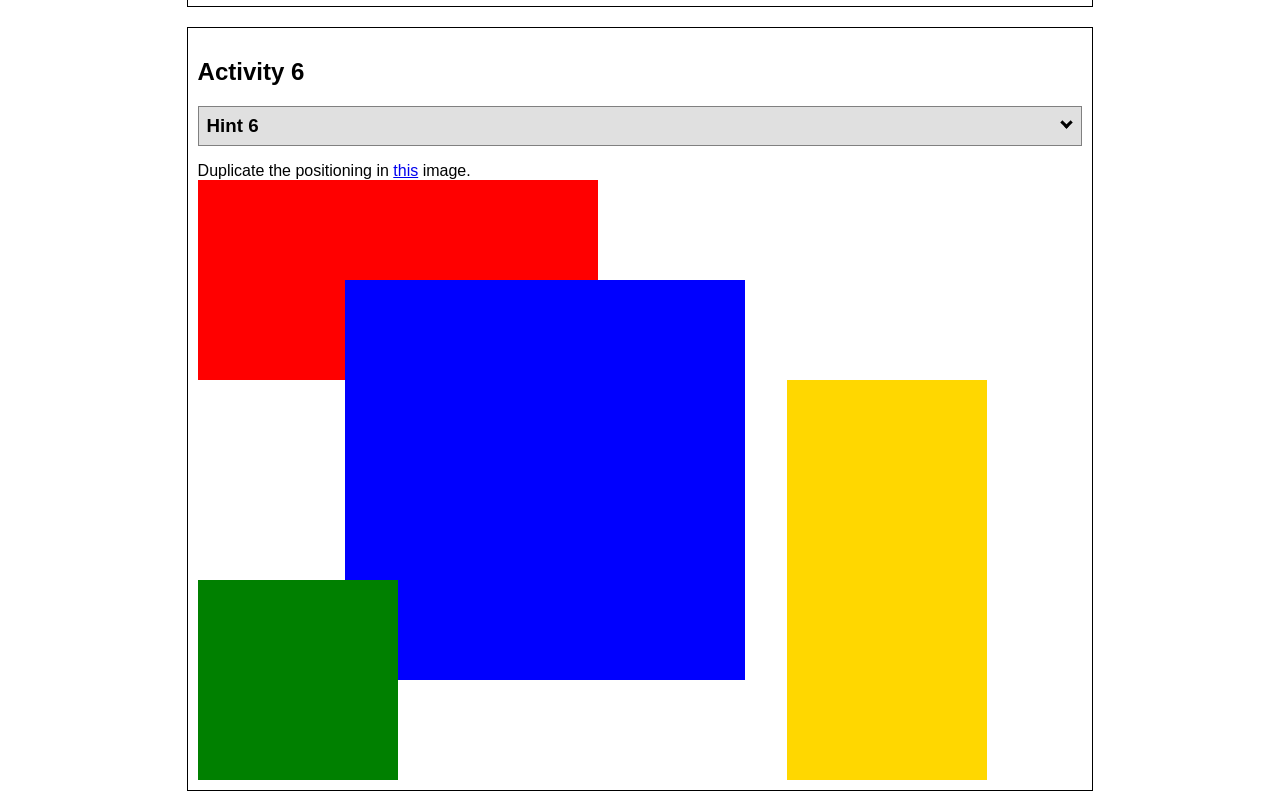
<file: ice/positioning/positioning.html>
<!DOCTYPE html>
<html lang="en">
  <head>
    <!-- HTML - Name: positioning.html -->
    <title>Positioning Activity</title>
    <link rel="stylesheet" type="text/css" href="positionstyles.css" />
  </head>
  <body>
    <div class="activity">
      <h2>WDD 130 positioning exercises</h2>
      For each activity match make the boxes match the image by modifying the stylesheet.</div>
    <div class="activity">
      <h2>Activity 1</h2>
      <section class="hint"><input type="checkbox" ><i></i> <h3>Hint 1</h3><div><p>Use the activity instructions for the firt activity</a></p></div></section>
      <p>Follow the activity instructions to make the boxes match  <a href="images/example1.png" target="_blank">this</a> image.</p>
      <div class="content1" >
        <div class="red1" ></div>
        <div class="green1" ></div>
        <div class="green1" ></div>
        <div class="yellow1"></div>
        <div class="yellow1"></div>
        <div class="blue1"></div>
      </div>
    </div>
    <div class="activity">
      <h2>Activity 2</h2>
      <section class="hint"><input type="checkbox" > <h3>Hint 2</h3><i></i><div>
      <ul>
      <li>grid-template-columns: 50px 50px 50px 50px 50px </li></ul></div></section>
      <p>Overlap and stagger the squares like in <a href="images/example2.png" target="_blank">this</a> image.</p>
      <div class="content2" >
        <div class="red2" ></div>
        <div class="green2" ></div>
        <div class="yellow2"></div>
        <div class="blue2"></div>
      </div>
    </div>
    <div class="activity">
      <h2>Activity 3</h2>
      <section class="hint"><input type="checkbox" > <h3>Hint 3</h3><i></i><div><p>This one is going to be best solved with CSS Grid. Remember to make the boxes the right width first...then start moving them around. </p><h4>Properties used:</h4><ul><li>display:grid;</li><li>grid-template-columns:</li><li>grid-column-gap:</li>
        <li>grid-column:</li>  </ul></div></section>
      Create the 2 column layout like in <a href="images/example3.png" target="_blank">this</a>  image.
      <div class="content3" >
        <div class="red3" ></div>
        <div class="green3" ></div>
        <div class="yellow3"></div>
        <div class="blue3"></div>
      </div>
    </div>
    <div class="activity">
      <h2>Activity 4</h2>
      <section class="hint"><input type="checkbox" > <h3>Hint 4</h3><i></i><div><p>For the others we have been primarily concerned with width. For this one you will need to adjust height as well. </p><h4>Properties used:</h4><ul><li>display:grid;</li><li>grid-template-columns:</li><li>grid-row:</li></ul></div></section>
      Duplicate the positioning in <a href="images/example4.png" target="_blank">this</a> image. 
      <div class="content4" >
        <div class="red4" ></div>
        <div class="green4" ></div>
        <div class="yellow4"></div>
        <div class="blue4"></div>
      </div>
    </div>

    <div class="activity">
      <h2>Activity 5</h2>
      <section class="hint"><input type="checkbox" > <h3>Hint 5</h3><i></i><div><p>Grid is <strong>not</strong> the right way to do this.  In fact there is only one way to really do that...and that is with float. Remember that we float the thing we want the text to wrap around.  Also remember to start by making all the shapes the right size and shape.</p><h4>Properties used:</h4><ul><li>float: left;</li></ul></div></section>
      Wrap the text around the square like in <a href="images/example5.png" target="_blank">this</a> image. This is one case where Grid is NOT the right way to solve this one and will in fact make it harder if you try to use it!
      <div class="content5" >
        <div class="red5" ></div>
        <div class="green5" ></div>
        <div class="yellow5">Step 01: Continue creating the main page for your chosen web site by modifying the CSS file you created in week 9's Adding Classes and IDs to Your Website assignment. This week, you will position all of the content on your main page using the CSS positioning techniques taught in KhanAcademy. When you are done, your webpage layout should reflect what you outlined in the wireframe you designed in the assignment Your Own Site Diagram and Wireframe in week 3. <br />
          If you have changed your mind on how you want the content of your main page laid out, take an opportunity to update your wireframe before completing this assignment (it is much easier to experiment with different layouts in a wireframe than it is to do so by modifying the CSS). Also, if you find that you are having trouble with using CSS positioning, feel free to review the concepts at the learn layout site: http://learnlayout.com/. You should be able to apply these principles to your site. For futher help, refer back to the Max Design site used in the beginning of the course for an example of how to implement your site design.</div>
        <div class="blue5"></div>
      </div>
    </div>
    <div class="activity">
      <h2>Activity 6</h2>
      <section class="hint"><input type="checkbox" > <h3>Hint 6</h3><i></i><div><p>This one is all about visualizing the grid behind the layout. If you are having a hard time doing that first: all the sizes are even multiples of 100, and second here is another example with the lines drawn: <a href="images/example6-hint.png" target="_blank">example 6 with lines</a>. For this one you will find it easiest if you use px for the column width. You can also use <kbd>z-index</kbd> to control the element layering.    </p><h4>Properties used:</h4><ul><li>display:grid;</li><li>grid-template-columns:</li><li>grid-column:</li><li>grid-row:</li><li><a href="https://www.w3schools.com/cssref/pr_pos_z-index.asp" target="_blank">z-index:</a></li></ul></div></section>
      Duplicate the positioning in <a href="images/example6.png" target="_blank">this</a> image.
      <div class="content6" >
        <div class="red6" ></div>
        <div class="green6" ></div>
        <div class="yellow6"></div>
        <div class="blue6"></div>
      </div>
    </div>
  </body>
</html>
</file>
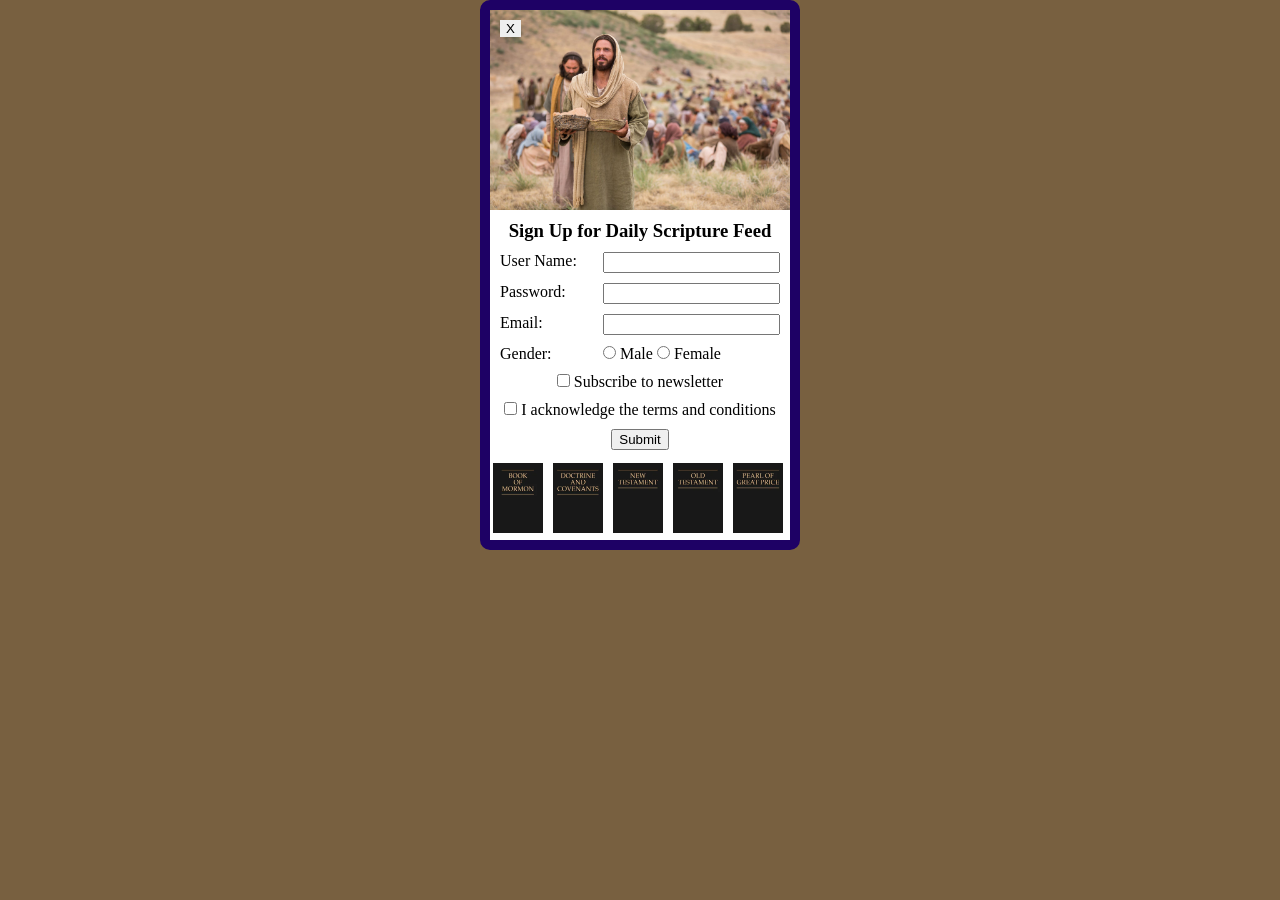
<file: ice/signup/signup.html>
<!DOCTYPE html>
<html lang="en">

<head>
    <meta charset="UTF-8">
    <meta name="viewport" content="width=device-width, initial-scale=1.0">

    <style>
        * {
            margin: 0;
        }

        body {
            background: rgb(120, 96, 64);
            display: grid;
            align-items: center;
            justify-content: center;
        }
        #formContainer {
            background: rgb(255, 255, 255);
            border: 10px solid rgb(30, 1, 101);
            border-radius: 10px;
            width: 300px;
            position: relative;
            display: grid;
            
        }
        #images img{
            width: 50px;
            height: 70px;
            margin: 3px;
        }
        #hi {
            width: 100%;
            height: 200px;
            object-fit: cover;
            object-position: top;
            grid-row: 1/2;
            z-index: 0;
        }
        title {
            text-align: center;
            color: white;
            font-size: 1.5em;
            grid-row: 1/2;
            z-index: 1;
            text-shadow: 2px 2px 4px #000000;
        }
        h3 {
            display: grid;
            text-align: center;
        }
        #closeBtn {
            position: absolute;
            top: 10px;
            left: 10px;
            border: none;
        }
        #myForm {
            display: grid;
            grid-template-columns: 1fr 1fr;
            grid-gap: 10px;
            padding: 10px;
        }
        .l1 {
            display: grid;
            grid-column: 1/2;
        }
        .i1 {
            display: grid;
            grid-column: 2/3;
        }
        h3 {
            grid-column: 1/3;
        }
        .lower_form {
            grid-column: 1/3;
            text-align: center;
        }

    
    </style>




</head>

<body>
    <div id="formContainer">
        <title>Daily Feed Sign Up</title>
        <img id="hi" src="images/jesus_feeds_5000.jpeg" alt="Jesus Feeding the 5000">
        <form id="myForm">
            <h3>Sign Up for Daily Scripture Feed</h3>
            <button type="button" id="closeBtn">X</button>
            <label class="l1"for="username">User Name:</label>
            <input class="i1"type="text" id="username" name="username" required>

            <label class="l1" for="password">Password:</label>
            <input class="i1" type="password" id="password" name="password" required>

            <label class="l1" for="email">Email:</label>
            <input type="email" id="email" name="email" required>

            <label>Gender:</label>
            <div>
                <input type="radio" id="male" name="gender" value="male" required>
                <label for="male">Male</label>
                <input type="radio" id="female" name="gender" value="female" required>
                <label for="female">Female</label>
            </div>

            <section class="lower_form">
                <input type="checkbox" id="newsletter" name="newsletter">
                <label for="newsletter">Subscribe to newsletter</label>
            </section>

            <section class="lower_form">
                <input type="checkbox" id="conditions" name="conditions" required>
                <label for="conditions">I acknowledge the terms and conditions</label>
            </section>

            <section class="lower_form">
                <button type="submit">Submit</button>
            </section>
        </form>
    <div id="images">
        <img src="images/book_of_mormon.webp" alt="Book of Mormon">
        <img src="images/doctrine_and_covenants.webp" alt="Doctrines and Covenants">
        <img src="images/new_testament.webp" alt="New Testament">
        <img src="images/old_testament.webp" alt="Old Testament">
        <img src="images/pearl_of_great_price.webp" alt="Pearl of Great Price">
    </div>
    </div>

    <div id="output"></div>

    <script>
        // Here is some Javascript to start looking forward to wdd131
        document.getElementById("closeBtn").addEventListener("click", function () {
            document.getElementById("formContainer").style.display = "none";
         });
        const form = document.getElementById('myForm');
        const output = document.getElementById('output');

        form.addEventListener('submit', function (event) {
            event.preventDefault(); // Stop form from actually submitting

            const formData = new FormData(form);
            const entries = [];

            for (const [key, value] of formData.entries()) {
                if (key == "password") {
                    entries.push(`<strong>${key}</strong>: ${value} (you should probably encrypt the password)`);
                } else {
                    entries.push(`<strong>${key}</strong>: ${value}`);
                }
            }

            output.innerHTML = `
            <br>  
            <h3>Here is the data that would be sent to the server:</h3>
            <ul>
                ${entries.map(item => `<li>${item}</li>`).join('')}
            </ul>
            `;
                });
    </script>

</body>

</html>
</file>
<file: styles/style.css>
@import url('https://fonts.googleapis.com/css2?family=Fraunces:ital,opsz,wght@0,9..144,100..900;1,9..144,100..900&family=JetBrains+Mono:ital,wght@0,100..800;1,100..800&family=Lora:ital,wght@0,400..700;1,400..700&family=Outfit:wght@100..900&family=Work+Sans:ital,wght@0,100..900;1,100..900&display=swap');

body {
    background-color: #05b5b1;
}
header {
    background-color: #4377f1;
    display: grid;
    grid-template-columns: 200px auto;
}
.logo {
    width: 100%;
    height: auto;
    grid-column: 1 / 2;
}
nav {
    display: grid;
    grid-template-columns: repeat(4, 1fr);
    align-items: center;
    justify-items: space-around;
}

.nt {
    font-family: Outfit, sans-serif;
    color: black;
    background-color: #3A68D1;
    border: 2px solid black;
    padding: 15px;
}

.nt:hover {
    color: rgba(25, 25, 25, 0.77);
    transform: scale(1.05);
}
footer {
    background-color: #4377f1;
    display: grid;
    grid-row: 6/7;
}
#hero {
    display: grid;
    justify-items: center;
}
#hero-msg {
    display: grid;
    justify-items: center;
    text-align: center;
    font-family: JetBrains Mono, sans-serif;
    color: #142a13
}
.msg {
    display: grid;
    justify-items: center;
}
h3 {
    font-family: Outfit, sans-serif;
}
#text1 {
    font-family: Fraunces, serif;
    text-align: center;
    padding-left: 20%;
    padding-right: 20%;
}
#footer {
    font-family: Lora, serif;
    padding-left: 25px;
    color: black;
    text-align: center;
}
</file>
<file: ice/oaks.css>
#card {
    background-color: #008DB1;
    width: 500px;
    margin: 0 auto;
    border-radius: 10px;
    border-color: #004e63;
    border-style: solid;
    border-width: 2px;
}
.prophet {
    display: block;
    margin: 0 auto;
    width: 70%;
    border-radius: 10px;
    border-color: #FFFFFE;
    border-style: solid;
    border-width: 2px;

}
.text1 {
    color: #FFFFFE;
    font-family: "helvetica", sans-serif;
}
.text2 {
    color: #FFFFFE;
    font-family: "helvetica", sans-serif;
}
p {
    color: #FFD783;
    text-align: center;
    font-family: "nanum brush script", sans-serif;
}
ul {
    color: #FFFFFE;
    font-family: "helvetica", sans-serif;
}
</file>
<file: wwr/styles/style.css>
@import url('https://fonts.googleapis.com/css2?family=IM+Fell+French+Canon&family=Lato:ital,wght@0,400;0,700;1,400&display=swap');

:root {
--heading-font: "Cabin Condensed";
--paragraph-font: "Lato";
}
#content {
  max-width: 1600px; 
  margin: 0 auto; 
}
nav a {
    text-align: center;
    color: cornflowerblue;
    text-decoration: none;
    padding: 35px;
}

#hero-msg h1,
#hero-msg h4 {
    text-align: center;
}

.button-box {
    text-align: center;
}

main section {
    text-align: center;
}
#background {
    height: 725px;
}
#body {
    background-color: aqua;
    margin: 0;
    padding: 0;
}
header {
    background-color: beige;
    display: grid;
    grid-template-columns: 150px auto;
}
nav a:hover {
    background-color: rgb(157, 255, 130);
    color: rgb(7, 0, 98);
}
.book, .join P{
    background-color: aquamarine;
    color: blueviolet;
    text-decoration: none;
    font-size: 18px;
    padding: 15px 30px;
    margin-top: 50px;
}
.book:hover, .join:hover {
    background-color: azure;
    color: blue;
}
#background {
    background-color: burlywood;
}
.msg {
    background-color: cornsilk;
    line-height: 1.5em;
    padding: 35px;
}
.msg h2 {
    color: rgb(0, 0, 0);
}
.msg p {
    color: rgb(10, 0, 65);
    font-size: .8em;
    padding-bottom: 15px;
}
footer {
    background-color: darkgreen;
    color: black;
    padding: 25px 50px;
    margin-top: 200px;
    display: flex;
    justify-content: space-around;
    align-items: center;
}
footer a {
    color: cornflowerblue;
    text-decoration: none;
}
footer a:hover {
    color: blue;
}
.home-title {
    color: rgb(255, 207, 207);
}
h4 {
    color: darkblue;
}
#hero-img {
    width: 100%;
}
.logo {
    width: 80px;
}
.icon {
    width: 80px;
    padding-top: 10px;
}
footer p {
    font-size: 1.2em;
}
footer p a:hover {
    text-decoration: underline;
}
footer .social img {
    padding-top: 15px;
}
.home-title {
    font-family: 'Cabin Condensed', 'Lato';
    font-size: 2em;
    margin-top: 10px;
}
h2 {
    margin: 0;
}
#logo_link {
    padding: 5px;
    padding-top: 5px;
    justify-self: center;
    align-self: center;
}
.rivers-card, .camping-card, .rapids-card {
    margin: 200px 0;
}
.book, .join {
    margin-top: 50px;
    border-radius: 5px;
}
.card-img {
    border: 10px solid black;
}
main section img {
    box-sizing: border-box;
}
nav {
    display: flex;
    justify-content: space-around;
}
#hero {
    display: grid;
    grid-template-columns: 1fr 3fr 1fr;
    margin-top: -100px;
}
#hero-box {
    grid-column: 1/4;
    grid-row: 1/3;
    z-index: -1;
}
#hero-msg {
    grid-column: 2/3;
    grid-row: 1/2;
    margin-top: 100px;
}
#hero-msg h4 {
    color: white;
}
.home-grid {
    display: grid;
    grid-template-columns: repeat(10, 1fr);
}
.card-img, .mountains {
    width: 100%;
}
.rivers-card {
    grid-column: 2/4;
    grid-row: 2/3;
}
.camping-card {
    grid-column: 5/7;
    grid-row: 2/3;
}
.rapids-card {
    grid-column: 8/10;
    grid-row: 2/3;
}
#background {
    grid-column: 1/11;
    grid-row: 4/9;
}
.mountains {
    grid-column: 2/7;
    grid-row: 5/8;
    box-shadow: 5px 5px 10px #6f7364;
}
.msg {
    grid-column: 6/10;
    grid-row: 6/7;
    box-shadow: 5px 5px 10px #6f7364;
}
.card-img {
    border: 10px solid #d9c2a3;
    transition: transform .5s;
    box-shadow: 5px 5px 10px #6f7364;
}
.card-img:hover {
    opacity: .6;
    transform: scale(1.1);
}
@media screen and (max-width: 900px) {
    #hero, .home-grid {
        display: block;
        height: auto;
    }
    nav, footer {
        flex-direction: column;
    }
    nav a {
        display: block;
        padding: 15px;
    }
    #hero {
        margin-top: 0;
    }
    #hero-msg {
        margin-top: 0;
    }
    #hero-msg h4 {
        display: none;
    }
    #hero-msg h1 {
        color: #6f7364;
    }
    .home-title {
        font-size: 25px;
    }
    .rivers-card, .camping-card, .rapids-card { 
        margin: 50px auto;
        width: 60%;
    }
    #background {
        display: none;
    }
    .mountains, .msg {
        width: 80%;
        display: block;
        margin: 0 auto;
    }
    footer {
        margin-top: 25px;
    }
}
</file>
<file: ice/halloween/styles/styles.css>
/* Add your CSS here to style your halloween page */
#wrapper {
  background-color: #000;
  color: #fff;
  font-family: 'Creepster', cursive;
  text-align: center;
  padding: 20px;
  display: grid;
}
h1 {
    font-size: 3em;
    color: orange;
    text-shadow: 2px 2px #000;
}
h2 {
    font-size: 2em;
    color: rgb(255, 244, 96);
    text-shadow: 1px 1px #000;
}
nav {
    text-align: left;
    border: 2px solid orange;
}
ul {
    display: grid;
    grid-template-columns: repeat(4, 1fr);
    text-align: center;
    justify-items: center;
}
li:hover {
    color: yellow;
    transform: scale(1.1);
}
</file>
<file: styles/ice_style.css>
@import url('https://fonts.googleapis.com/css2?family=Fraunces:ital,opsz,wght@0,9..144,100..900;1,9..144,100..900&family=JetBrains+Mono:ital,wght@0,100..800;1,100..800&family=Lora:ital,wght@0,400..700;1,400..700&family=Outfit:wght@100..900&family=Work+Sans:ital,wght@0,100..900;1,100..900&display=swap');

body {
    background-color: #05b5b1;
}
header {
    background-color: #4377f1;
    display: grid;
    grid-template-columns: 200px auto;
}
.logo {
    width: 100%;
    height: auto;
    grid-column: 1 / 2;
}
nav {
    display: grid;
    grid-template-columns: repeat(4, 1fr);
    align-items: center;
    justify-items: space-around;
}

.nt {
    font-family: Outfit, sans-serif;
    color: black;
    background-color: #3A68D1;
    border: 2px solid black;
    padding: 15px;
}

.nt:hover {
    color: rgba(25, 25, 25, 0.77);
    transform: scale(1.05);
}
footer {
    background-color: #4377f1;
    padding: 10px;
}
#footer {
    text-align: center;
}
.page-content {
    display: grid;
    grid-template-columns: repeat(4, 1fr);
    align-items: start;
    
}
h1 {
    font-family: Outfit, serif;
    font-size: 1.5em;
}
h2 {
    font-family: Outfit, serif;
    font-size: 1.5em;
}
h3 {
    font-family: Outfit, sans-serif;
    font-size: 1.5em;
}
h4 {
    font-family: Outfit, sans-serif;
    font-size: 1.5em;
}
h5 {
    font-family: Outfit, sans-serif;
    font-size: 1.5em;
}
h6 {
    font-family: Outfit, serif;
    font-size: 1.5em;
}
.project-images {
    width: 100%;
    height: 150px;
    position: relative;
    left: -100px;
}
.page-card {
    grid-column: span 2;
    display: grid;
    grid-template-columns: 1fr 1fr;
    gap: 1rem;
    align-items: start;

}
.s1 {
   text-align: center;
}
ice-description {
    font-family: Fraunces, sans-serif;
    padding-left: 20%;
    padding-right: 20%;
}
</file>
<file: ice/favorite_devo/styles/styles.css>
body {
  margin: 0;
  height: 100%;
  font-family: Arial, sans-serif;
  background: linear-gradient(to bottom, #d3d3d3, #001f3f);
  background-repeat: no-repeat; /* Just in case */
  background-attachment: fixed;
}

.container {
  text-align: center;
}

.header {
  padding: 20px 0;
}

.header-image {
  background-image: url('../images/icenter.png'); /* Replace with your image */
  background-repeat: no-repeat;
  background-position: center;
  height: 150px;
  display: flex;
  flex-direction: column;
  justify-content: center;
  color: white;

}

.header-image h1 {
  margin: 0;
  line-height: 0.9;
    font-size: 3.5em;
  font-weight: bold;
  text-shadow: 2px 2px 4px rgba(0, 0, 0, 0.7);
  background: #00000055;
}

.content-box {
  background-color: white;
  margin: 30px auto;
  width: 90%;
  max-width: 900px;
  padding: 40px;
  box-shadow: 5px 5px 0px black;
  min-height: 400px;
}
form {
  display: flex;
  flex-direction: row;
  align-items: flex-start;
  margin-top: 20px;
}
table {
  margin-top: 15px;
}
</file>
<file: ice/positioning/positionstyles.css>
/* CSS - Name: "positionstyles.css" */
/* Activity 1 styles */
.content1 {
  /* This is the parent of the activity 1 boxes. */
  display: grid;
  grid-template-columns: 1fr 1fr; 
  gap: 20px;
  justify-items: center;
}
.red1 { 
  width: 100%; 
  height: 100px; 
  background-color: red; 
  grid-column: 1/3;

} 
.green1 {
  width: 200px; 
  height:200px; 
  background-color: green; 

} 
.yellow1 {
  width: 200px; 
  height: 200px; 
  background-color: gold; 
} 
.blue1 {
  width: 100%; 
  height: 100px; 
  background-color: blue; 
  grid-column: 1/3;
} 
/* Activity 2 styles */ 
.content2 {
  /* This is the parent of the activity 2 boxes. */
  display: grid;
  grid-template-columns: repeat(5, 50px);
}
.red2 {
  width: 100px; 
  height: 100px; 
  background-color: red; 
  grid-column: 1/3;
  grid-row: 1/3;
} 
.green2 { 
  width: 100px; 
  height: 100px; 
  background-color: green; 
  grid-column: 2/4;
  grid-row: 2/4;
} 
.yellow2 {
  width: 100px; 
  height: 100px; 
  background-color: gold; 
  grid-column: 3/5;
  grid-row: 3/5;
} 
.blue2 {
  width: 100px; 
  height: 100px; 
  background-color: blue; 
  grid-column: 4/6;
  grid-row: 4/6;
} 
/* Activity 3 styles */ 
.content3 {
  /* This is the parent of the activity 3 boxes. */
  display: grid;
  grid-template-columns: 1fr 1fr;
  grid-column-gap: 80px;
}
.red3 {
  width: 100%; 
  height: 100px; 
  background-color: red; 
  grid-column: 1/3;
} 
.green3 {
  width: 100%; 
  height: 200px; 
  background-color: green;
} 
.yellow3 {
  width: 100%; 
  height: 200px; 
  background-color: gold; 
} 
.blue3 {
  width: 100%;
  height: 100px; 
  background-color: blue; 
  grid-column: 1/3;
} 
/* Activity 4 styles */ 
.content4 {
  /* This is the parent of the activity 4 boxes. */
  height: 400px;
  display: grid;
  grid-template-columns: 1fr 1fr;
}
.red4 {
  width: 100%; 
  height: 100%; 
  background-color: red; 
  grid-column: 1/2;
  grid-row: 1/4;
} 
.green4 {
  width: 100%; 
  height: 100%; 
  background-color: green; 
} 
.yellow4 {
  width: 100%; 
  height: 100%; 
  background-color: gold; 
} 
.blue4 {
  width: 100%; 
  height: 100%; 
  background-color: blue; 
} 
/* Activity 5 styles */ 
.content5 {
  /* This is the parent of the activity 5 boxes. */
  height: 400px;
}
.red5 { 
  width: 100%; 
  height: 100px; 
  background-color: red; 
} 
.green5 { 
  width: 120px; 
  height: 120px; 
  background-color: green; 
  float: left;
  margin-right: 10px;
} 
.yellow5 {
  width: 100%; 
  height: auto; 
  background-color: gold; 

} 
.blue5 {
  width: 100%; 
  height: 100px; 
  background-color: blue; 
} 
/* Activity 6 styles */ 
.content6 {
  /* This is the parent of the activity 6 boxes. */
  display: grid;
  grid-template-columns: repeat(6, 1fr);
}
.red6 {
  width: 400px; 
  height: 200px; 
  background-color: red; 
  grid-column: 1/5;
  grid-row: 1/3;
  z-index: -1;
} 
.green6 {
  width: 200px; 
  height: 200px; 
  background-color: green; 
  grid-column: 1/3;
  grid-row: 5/7;
  z-index: 1;
} 
.yellow6 {
  width: 200px; 
  height: 400px; 
  background-color: gold; 
  grid-column: 5/7;
  grid-row: 3/7;
} 
.blue6 {
  width: 400px; 
  height: 400px; 
  background-color: blue; 
  grid-column: 2/6;
  grid-row: 2/6;
} 


/* Do not make any changes below here */
.activity {
  width: 70%; 
  margin: 20px auto; 
  font-family: Arial, sans-serif; 
  border: 1px solid black; 
  padding: 10px; 
  clear:both; 
  overflow: auto;
} 

.hint {
  border: 1px solid grey;
  background: #e0e0e0;
  padding: .5em;
  position: relative;
  margin: 1em 0;
}
.hint h3 {
  margin: 0;
}
.hint:hover {
  background: #d0d0d0;
}
.hint > div {
  display: none;
}

.hint input[type=checkbox] {
  position: absolute;
  width: 100%;
  height: 100%;
  opacity: 0;
  z-index: 1;
  cursor: pointer;
}

.hint input[type=checkbox]:checked ~ div {
  display: block;
}

.hint i {
  position: absolute;
  transform: translate(-6px, 0);
  margin-top: 16px;
  right: 10px;
  top: -3px;
}
.hint i:before, .hint i:after {
  content: "";
  position: absolute;
  background-color: black;
  width: 3px;
  height: 9px;
}
.hint i:before {
  transform: translate(2px, 0) rotate(45deg);
}
.hint i:after {
  transform: translate(-2px, 0) rotate(-45deg);
}

.hint input[type=checkbox]:checked ~ i:before {
  transform: translate(-2px, 0) rotate(45deg);
}
.hint input[type=checkbox]:checked ~ i:after {
  transform: translate(2px, 0) rotate(-45deg);
}
.hint a {
  position: relative;
  z-index: 1;
}
</file>
